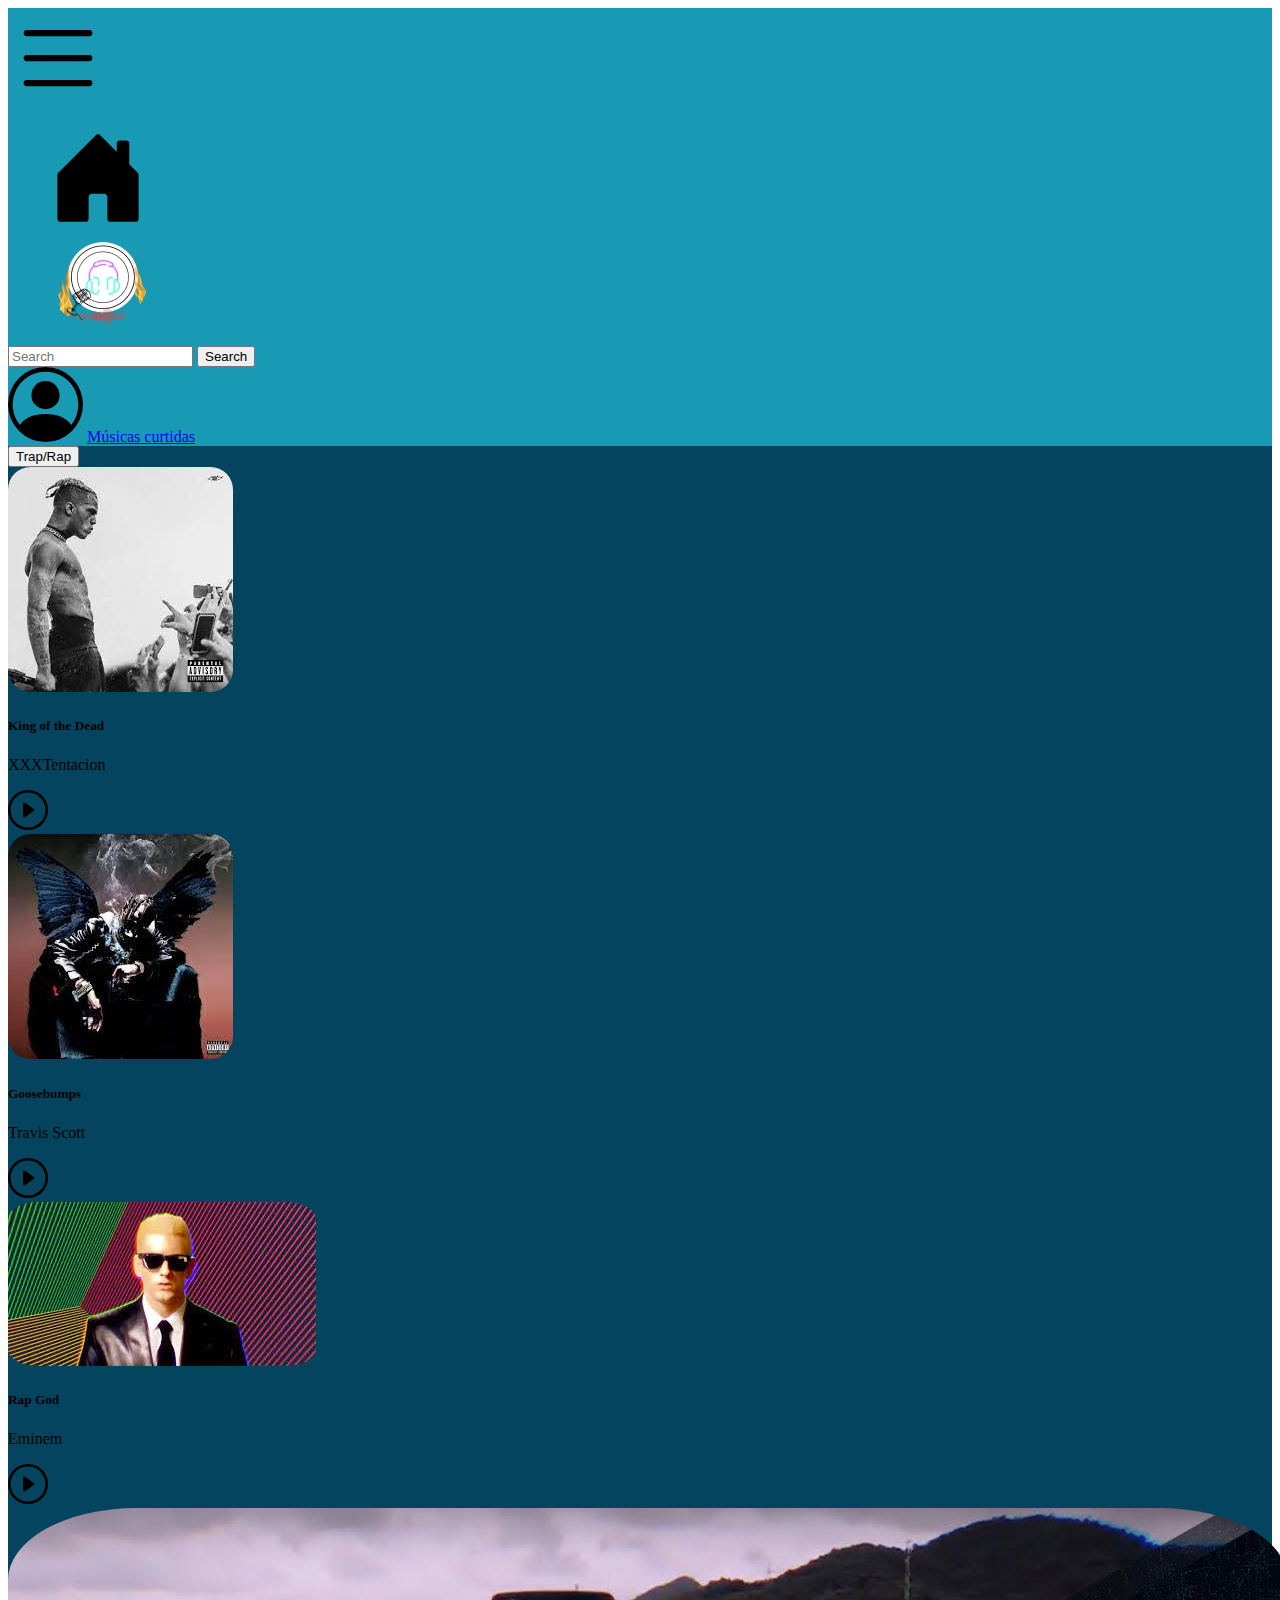
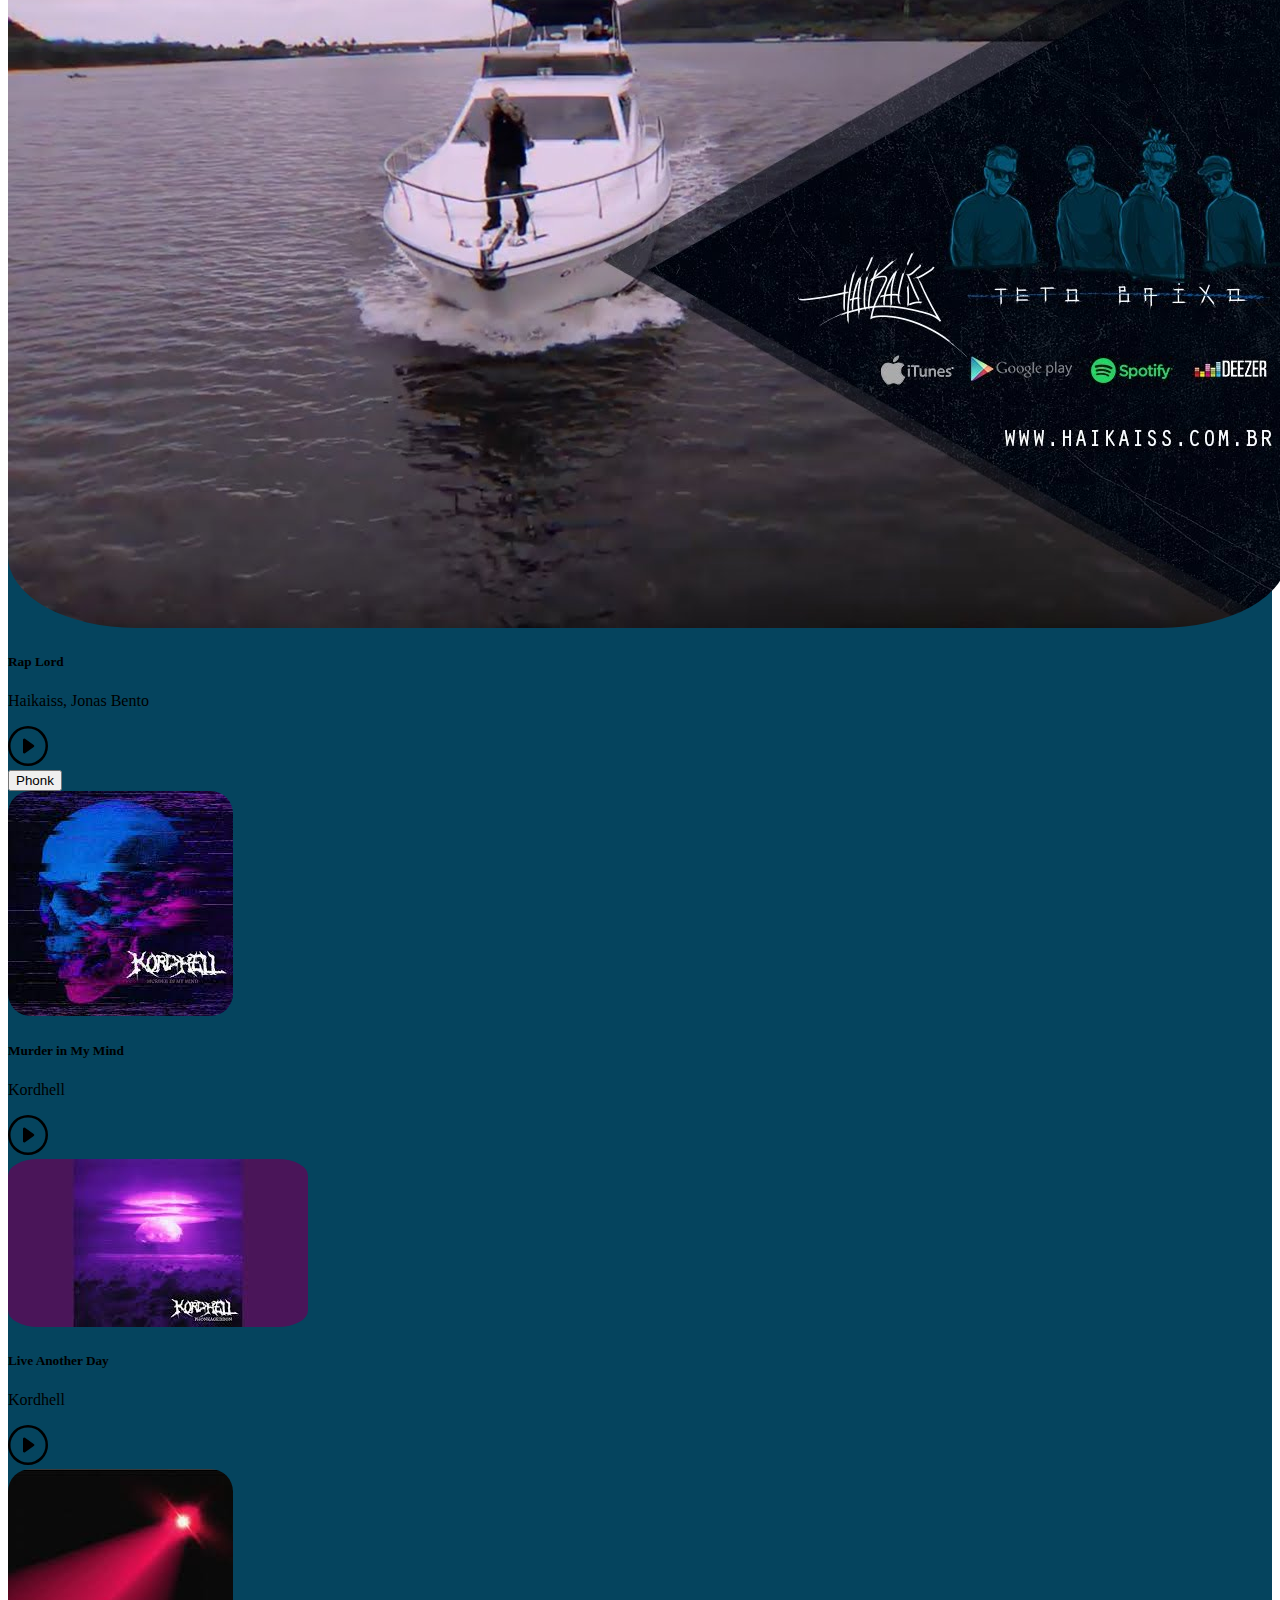
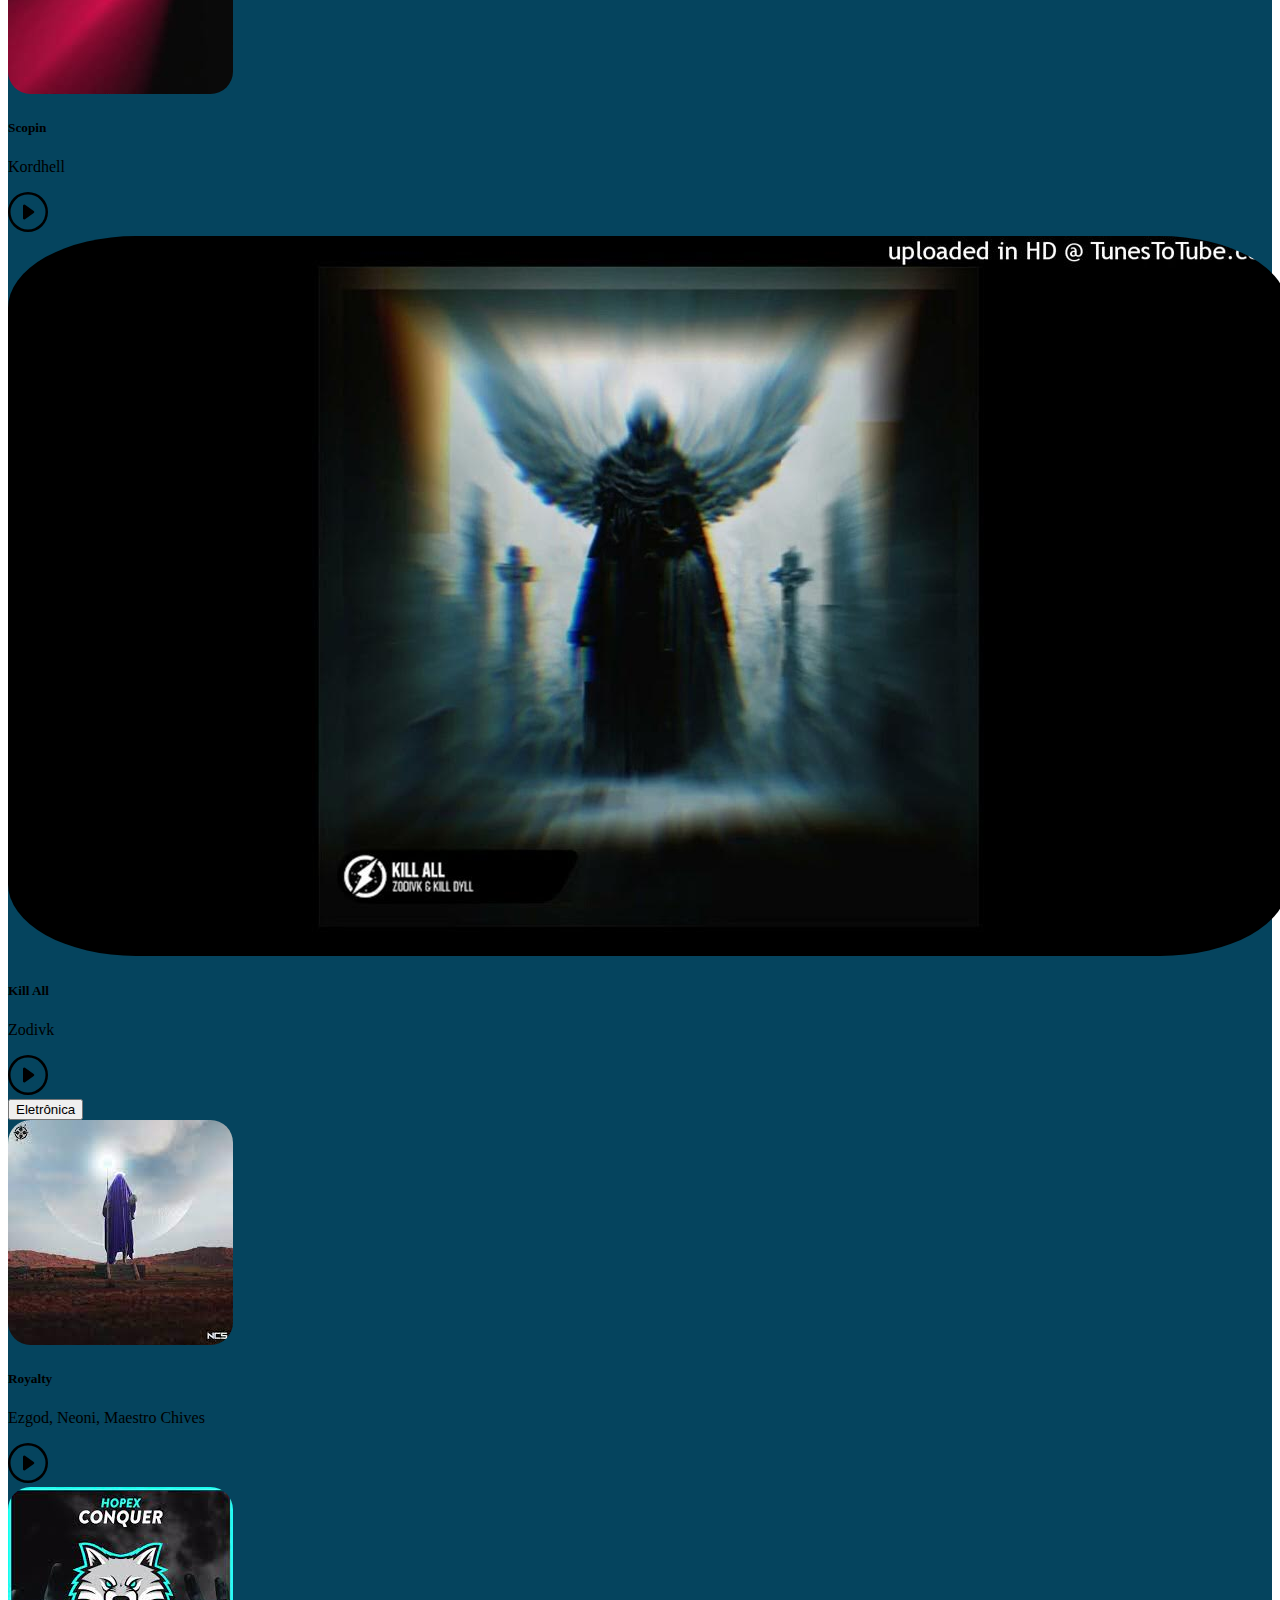
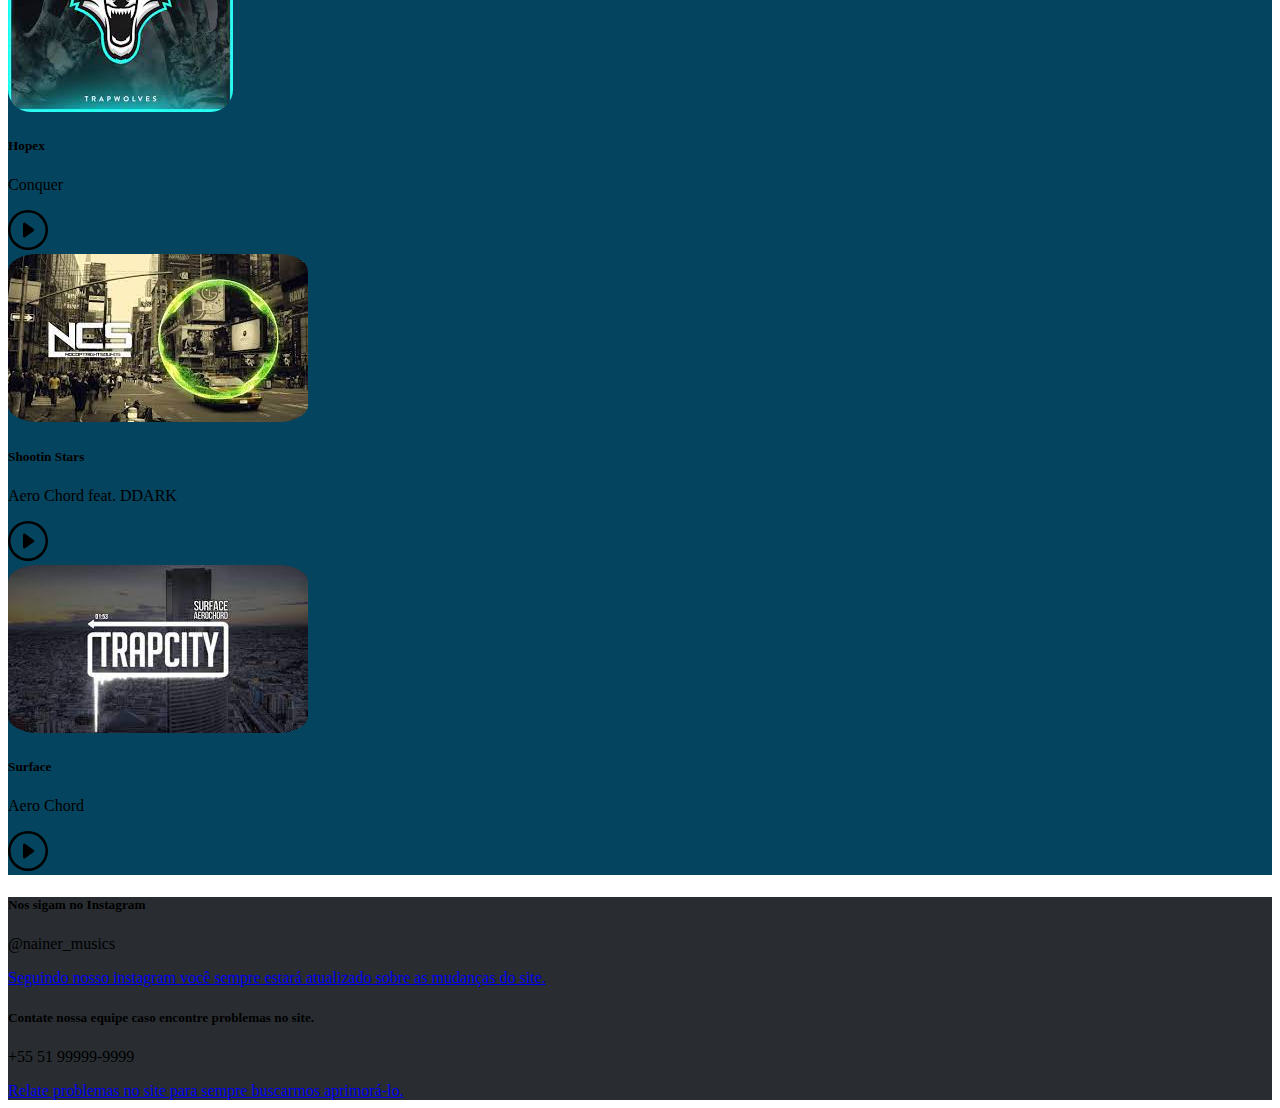
<file: index.htm>
<!DOCTYPE html>
<html lang="en">

<head>
  <meta charset="UTF-8">
  <meta name="viewport" content="width=device-width, initial-scale=1.0">
  <link rel="stylesheet" href="style.css">
  <link href="https://cdn.jsdelivr.net/npm/bootstrap@5.3.2/dist/css/bootstrap.min.css" rel="stylesheet"
    integrity="sha384-T3c6CoIi6uLrA9TneNEoa7RxnatzjcDSCmG1MXxSR1GAsXEV/Dwwykc2MPK8M2HN" crossorigin="anonymous">
  <title>Document</title>
</head>

<body>

  <header>
    <!--ARRUMAR TODA ESSA PARTE-->
    <nav class="navbar navbar-expand-lg bg-body-tertiary">
      <div class="container-fluid d-flex justify-content-between">
        <div>
          <!-- <a class="navbar-brand" href="#"><img src="./assets/barras.png" alt=""></a>
          <button class="navbar-toggler" type="button" data-bs-toggle="collapse" data-bs-target="#navbarScroll"
            aria-controls="navbarScroll" aria-expanded="false" aria-label="Toggle navigation">
            <span class="navbar-toggler-icon"></span>
          </button> -->
          <svg xmlns="http://www.w3.org/2000/svg" width="100" height="100" fill="currentColor" class="bi bi-list" viewBox="0 0 16 16">
            <path fill-rule="evenodd" d="M2.5 12a.5.5 0 0 1 .5-.5h10a.5.5 0 0 1 0 1H3a.5.5 0 0 1-.5-.5zm0-4a.5.5 0 0 1 .5-.5h10a.5.5 0 0 1 0 1H3a.5.5 0 0 1-.5-.5zm0-4a.5.5 0 0 1 .5-.5h10a.5.5 0 0 1 0 1H3a.5.5 0 0 1-.5-.5z"/>
          </svg>
        </div>


        <div class="collapse navbar-collapse" id="navbarScroll">
          <ul class="navbar-nav me-auto my-2 my-lg-0 navbar-nav-scroll" style="--bs-scroll-height: 100px;">

            <!-- <li class="nav-item">
              <a class="nav-link active" aria-current="page" href="index.htm"><img src="./assets/home.png" alt=""></a>
            </li> -->
            <svg xmlns="http://www.w3.org/2000/svg" width="100" height="100" fill="currentColor" class="bi bi-house-door-fill" viewBox="0 0 16 16">
              <path d="M6.5 14.5v-3.505c0-.245.25-.495.5-.495h2c.25 0 .5.25.5.5v3.5a.5.5 0 0 0 .5.5h4a.5.5 0 0 0 .5-.5v-7a.5.5 0 0 0-.146-.354L13 5.793V2.5a.5.5 0 0 0-.5-.5h-1a.5.5 0 0 0-.5.5v1.293L8.354 1.146a.5.5 0 0 0-.708 0l-6 6A.5.5 0 0 0 1.5 7.5v7a.5.5 0 0 0 .5.5h4a.5.5 0 0 0 .5-.5Z"/>
            </svg>

            </li>
            <div class="d-flex align-items-center"><a class="nav-link"><img src="./assets/logo1.png" alt="" class="logo"></a></div>

          </ul>
          <form class="d-flex" role="search">
            <input class="form-control me-2" type="search" placeholder="Search" aria-label="Search">
            <button class="btn btn-outline-success" type="submit">Search</button>
          </form>
          <svg xmlns="http://www.w3.org/2000/svg" width="75" height="75" fill="currentColor" class="bi bi-person-circle"
            viewBox="0 0 16 16">
            <path d="M11 6a3 3 0 1 1-6 0 3 3 0 0 1 6 0z" />
            <path fill-rule="evenodd"
              d="M0 8a8 8 0 1 1 16 0A8 8 0 0 1 0 8zm8-7a7 7 0 0 0-5.468 11.37C3.242 11.226 4.805 10 8 10s4.757 1.225 5.468 2.37A7 7 0 0 0 8 1z" />
          </svg>

          <a href="index2.htm">Músicas curtidas</a>
        </div>
      </div>
    </nav>
  </header>



  <main>
    <!--<div class="container text-center">
        <div class="row row-cols-2 row-cols-lg-5 g-2 g-lg-3">
          <div class="col">
            <div class="p-3">Row column</div>
          </div>
          <div class="col">
            <div class="p-3">Row column</div>
          </div>
          <div class="col">
            <div class="p-3">Row column</div>
          </div>
          <div class="col">
            <div class="p-3">Row column</div>
          </div>
          <div class="col">
            <div class="p-3">Row column</div>
          </div>
          <div class="col">
            <div class="p-3">Row column</div>
          </div>
          <div class="col">
            <div class="p-3">Row column</div>
          </div>
          <div class="col">
            <div class="p-3">Row column</div>
          </div>
          <div class="col">
            <div class="p-3">Row column</div>
          </div>
          <div class="col">
            <div class="p-3">Row column</div>
          </div>
        </div>
      </div>-->


    <!--<div class="musicas">
        <button>
          Trap/Rap
        </button>
      </div>-->

    <div class="d-grid gap-2 col-6 mx-auto">
      <button class="btn btn-primary" type="button">Trap/Rap</button>
    </div>


    <div class="card mb-3" style="max-width: 540px;">
      <div class="row g-0">
        <div class="col-md-4">
          <img src="./assets/King dead - trap.jpg" class="img-fluid rounded-start" alt="...">
        </div>
        <div class="col-md-8">
          <div class="card-body">
            <h5 class="card-title">King of the Dead</h5>
            <p class="card-text">XXXTentacion</p>
            <svg xmlns="http://www.w3.org/2000/svg" width="40" height="40" fill="currentColor" class="bi bi-play-circle" viewBox="0 0 16 16">
              <path d="M8 15A7 7 0 1 1 8 1a7 7 0 0 1 0 14zm0 1A8 8 0 1 0 8 0a8 8 0 0 0 0 16z"/>
              <path d="M6.271 5.055a.5.5 0 0 1 .52.038l3.5 2.5a.5.5 0 0 1 0 .814l-3.5 2.5A.5.5 0 0 1 6 10.5v-5a.5.5 0 0 1 .271-.445z"/>
            </svg>
          </div>
        </div>
      </div>
    </div>

    <div class="card mb-3" style="max-width: 540px;">
      <div class="row g-0">
        <div class="col-md-4">
          <img src="./assets/goosebumps - trap.jpg" class="img-fluid rounded-start" alt="...">
        </div>
        <div class="col-md-8">
          <div class="card-body">
            <h5 class="card-title">Goosebumps</h5>
            <p class="card-text">Travis Scott</p>
            <svg xmlns="http://www.w3.org/2000/svg" width="40" height="40" fill="currentColor" class="bi bi-play-circle" viewBox="0 0 16 16">
              <path d="M8 15A7 7 0 1 1 8 1a7 7 0 0 1 0 14zm0 1A8 8 0 1 0 8 0a8 8 0 0 0 0 16z"/>
              <path d="M6.271 5.055a.5.5 0 0 1 .52.038l3.5 2.5a.5.5 0 0 1 0 .814l-3.5 2.5A.5.5 0 0 1 6 10.5v-5a.5.5 0 0 1 .271-.445z"/>
            </svg>
          </div>
        </div>
      </div>
    </div>

    <div class="card mb-3" style="max-width: 540px;">
      <div class="row g-0">
        <div class="col-md-4">
          <img src="./assets/rap god - rap.jpg" class="img-fluid rounded-start" alt="...">
        </div>
        <div class="col-md-8">
          <div class="card-body">
            <h5 class="card-title">Rap God</h5>
            <p class="card-text">Eminem</p>
            <svg xmlns="http://www.w3.org/2000/svg" width="40" height="40" fill="currentColor" class="bi bi-play-circle" viewBox="0 0 16 16">
              <path d="M8 15A7 7 0 1 1 8 1a7 7 0 0 1 0 14zm0 1A8 8 0 1 0 8 0a8 8 0 0 0 0 16z"/>
              <path d="M6.271 5.055a.5.5 0 0 1 .52.038l3.5 2.5a.5.5 0 0 1 0 .814l-3.5 2.5A.5.5 0 0 1 6 10.5v-5a.5.5 0 0 1 .271-.445z"/>
            </svg>
          </div>
        </div>
      </div>
    </div>

    <div class="card mb-3" style="max-width: 540px;">
      <div class="row g-0">
        <div class="col-md-4">
          <img src="./assets/rap lord - rap.jpg" class="img-fluid rounded-start" alt="...">
        </div>
        <div class="col-md-8">
          <div class="card-body">
            <h5 class="card-title">Rap Lord</h5>
            <p class="card-text">Haikaiss, Jonas Bento</p>
            <svg xmlns="http://www.w3.org/2000/svg" width="40" height="40" fill="currentColor" class="bi bi-play-circle" viewBox="0 0 16 16">
              <path d="M8 15A7 7 0 1 1 8 1a7 7 0 0 1 0 14zm0 1A8 8 0 1 0 8 0a8 8 0 0 0 0 16z"/>
              <path d="M6.271 5.055a.5.5 0 0 1 .52.038l3.5 2.5a.5.5 0 0 1 0 .814l-3.5 2.5A.5.5 0 0 1 6 10.5v-5a.5.5 0 0 1 .271-.445z"/>
            </svg>
          </div>
        </div>
      </div>
    </div>

    <!-- <div class="container overflow-hidden text-center">
        <div class="row gy-5">
          <div class="col-6">
            <div class="p-3"><img src="./assets/King dead - trap.jpg" alt="" width="300 vw" height="300 vh"></div>
          </div>
          <div class="col-6">
            <div class="p-3"><img src="./assets/goosebumps - trap.jpg" alt=""width="300 vw" height="300 vh"></div>
          </div>
          <div class="col-6">
            <div class="p-3"><img src="./assets/rap lord - rap.jpg" alt="" width="300 vw" height="300 vh"></div>
          </div>
          <div class="col-6">
            <div class="p-3"><img src="./assets/rap god - rap.jpg" alt="" width="300 vw" height="300 vh"></div>
          </div>
        </div>
      </div> -->

    <div class="d-grid gap-2 col-6 mx-auto">
      <button class="btn btn-primary" type="button">Phonk</button>
    </div>

    <div class="card mb-3" style="max-width: 540px;">
      <div class="row g-0">
        <div class="col-md-4">
          <img src="./assets/phonk murder.jpg" class="img-fluid rounded-start" alt="...">
        </div>
        <div class="col-md-8">
          <div class="card-body">
            <h5 class="card-title">Murder in My Mind</h5>
            <p class="card-text">Kordhell</p>
            <svg xmlns="http://www.w3.org/2000/svg" width="40" height="40" fill="currentColor" class="bi bi-play-circle" viewBox="0 0 16 16">
              <path d="M8 15A7 7 0 1 1 8 1a7 7 0 0 1 0 14zm0 1A8 8 0 1 0 8 0a8 8 0 0 0 0 16z"/>
              <path d="M6.271 5.055a.5.5 0 0 1 .52.038l3.5 2.5a.5.5 0 0 1 0 .814l-3.5 2.5A.5.5 0 0 1 6 10.5v-5a.5.5 0 0 1 .271-.445z"/>
            </svg>
          </div>
        </div>
      </div>
    </div>

    <div class="card mb-3" style="max-width: 540px;">
      <div class="row g-0">
        <div class="col-md-4">
          <img src="./assets/phonk live another day.jpg" class="img-fluid rounded-start" alt="...">
        </div>
        <div class="col-md-8">
          <div class="card-body">
            <h5 class="card-title">Live Another Day</h5>
            <p class="card-text">Kordhell</p>
            <svg xmlns="http://www.w3.org/2000/svg" width="40" height="40" fill="currentColor" class="bi bi-play-circle" viewBox="0 0 16 16">
              <path d="M8 15A7 7 0 1 1 8 1a7 7 0 0 1 0 14zm0 1A8 8 0 1 0 8 0a8 8 0 0 0 0 16z"/>
              <path d="M6.271 5.055a.5.5 0 0 1 .52.038l3.5 2.5a.5.5 0 0 1 0 .814l-3.5 2.5A.5.5 0 0 1 6 10.5v-5a.5.5 0 0 1 .271-.445z"/>
            </svg>
          </div>
        </div>
      </div>
    </div>

    <div class="card mb-3" style="max-width: 540px;">
      <div class="row g-0">
        <div class="col-md-4">
          <img src="./assets/scopin phonk.jpg" class="img-fluid rounded-start" alt="...">
        </div>
        <div class="col-md-8">
          <div class="card-body">
            <h5 class="card-title">Scopin</h5>
            <p class="card-text">Kordhell</p>
            <svg xmlns="http://www.w3.org/2000/svg" width="40" height="40" fill="currentColor" class="bi bi-play-circle" viewBox="0 0 16 16">
              <path d="M8 15A7 7 0 1 1 8 1a7 7 0 0 1 0 14zm0 1A8 8 0 1 0 8 0a8 8 0 0 0 0 16z"/>
              <path d="M6.271 5.055a.5.5 0 0 1 .52.038l3.5 2.5a.5.5 0 0 1 0 .814l-3.5 2.5A.5.5 0 0 1 6 10.5v-5a.5.5 0 0 1 .271-.445z"/>
            </svg>
          </div>
        </div>
      </div>
    </div>

    <div class="card mb-3" style="max-width: 540px;">
      <div class="row g-0">
        <div class="col-md-4">
          <img src="./assets/kill phonk.jpg" class="img-fluid rounded-start" alt="...">
        </div>
        <div class="col-md-8">
          <div class="card-body">
            <h5 class="card-title">Kill All</h5>
            <p class="card-text">Zodivk</p>
            <svg xmlns="http://www.w3.org/2000/svg" width="40" height="40" fill="currentColor" class="bi bi-play-circle" viewBox="0 0 16 16">
              <path d="M8 15A7 7 0 1 1 8 1a7 7 0 0 1 0 14zm0 1A8 8 0 1 0 8 0a8 8 0 0 0 0 16z"/>
              <path d="M6.271 5.055a.5.5 0 0 1 .52.038l3.5 2.5a.5.5 0 0 1 0 .814l-3.5 2.5A.5.5 0 0 1 6 10.5v-5a.5.5 0 0 1 .271-.445z"/>
            </svg>
          </div>
        </div>
      </div>
    </div>




    <!--<div class="container overflow-hidden text-center">
      <div class="row gy-5">
        <div class="col-6">
          <div class="p-3"><img src="./assets/phonk murder.jpg" alt="" width="300 vw" height="300 vh"></div>
        </div>
        <div class="col-6">
          <div class="p-3"><img src="./assets/phonk live another day.jpg" alt=""width="300 vw" height="300 vh"></div>
        </div>
        <div class="col-6">
          <div class="p-3"><img src="./assets/kill phonk.jpg" alt="" width="300 vw" height="300 vh"></div>
        </div>
        <div class="col-6">
          <div class="p-3"><img src="./assets/scopin phonk.jpg" alt="" width="300 vw" height="300 vh"></div>
        </div>
      </div>
    </div> -->


    <!--<div class="musicas">
      <button>
        Eletrônica
      </button>
    </div>-->

    <div class="d-grid gap-2 col-6 mx-auto">
      <button class="btn btn-primary" type="button">Eletrônica</button>
    </div>

    <div class="card mb-3" style="max-width: 540px;">
      <div class="row g-0">
        <div class="col-md-4">
          <img src="./assets/royalty.jpg" class="img-fluid rounded-start" alt="...">
        </div>
        <div class="col-md-8">
          <div class="card-body">
            <h5 class="card-title">Royalty</h5>
            <p class="card-text">Ezgod, Neoni, Maestro Chives</p>
            <svg xmlns="http://www.w3.org/2000/svg" width="40" height="40" fill="currentColor" class="bi bi-play-circle" viewBox="0 0 16 16">
              <path d="M8 15A7 7 0 1 1 8 1a7 7 0 0 1 0 14zm0 1A8 8 0 1 0 8 0a8 8 0 0 0 0 16z"/>
              <path d="M6.271 5.055a.5.5 0 0 1 .52.038l3.5 2.5a.5.5 0 0 1 0 .814l-3.5 2.5A.5.5 0 0 1 6 10.5v-5a.5.5 0 0 1 .271-.445z"/>
            </svg>
          </div>
        </div>
      </div>
    </div>

    <div class="card mb-3" style="max-width: 540px;">
      <div class="row g-0">
        <div class="col-md-4">
          <img src="./assets/hopex.jpg" class="img-fluid rounded-start" alt="...">
        </div>
        <div class="col-md-8">
          <div class="card-body">
            <h5 class="card-title">Hopex</h5>
            <p class="card-text">Conquer</p>
            <svg xmlns="http://www.w3.org/2000/svg" width="40" height="40" fill="currentColor" class="bi bi-play-circle" viewBox="0 0 16 16">
              <path d="M8 15A7 7 0 1 1 8 1a7 7 0 0 1 0 14zm0 1A8 8 0 1 0 8 0a8 8 0 0 0 0 16z"/>
              <path d="M6.271 5.055a.5.5 0 0 1 .52.038l3.5 2.5a.5.5 0 0 1 0 .814l-3.5 2.5A.5.5 0 0 1 6 10.5v-5a.5.5 0 0 1 .271-.445z"/>
            </svg>
          </div>
        </div>
      </div>
    </div>

    <div class="card mb-3" style="max-width: 540px;">
      <div class="row g-0">
        <div class="col-md-4">
          <img src="./assets/stars aero chord.jpg" class="img-fluid rounded-start" alt="...">
        </div>
        <div class="col-md-8">
          <div class="card-body">
            <h5 class="card-title">Shootin Stars</h5>
            <p class="card-text">Aero Chord feat. DDARK</p>
            <svg xmlns="http://www.w3.org/2000/svg" width="40" height="40" fill="currentColor" class="bi bi-play-circle" viewBox="0 0 16 16">
              <path d="M8 15A7 7 0 1 1 8 1a7 7 0 0 1 0 14zm0 1A8 8 0 1 0 8 0a8 8 0 0 0 0 16z"/>
              <path d="M6.271 5.055a.5.5 0 0 1 .52.038l3.5 2.5a.5.5 0 0 1 0 .814l-3.5 2.5A.5.5 0 0 1 6 10.5v-5a.5.5 0 0 1 .271-.445z"/>
            </svg>
          </div>
        </div>
      </div>
    </div>

    <div class="card mb-3" style="max-width: 540px;">
      <div class="row g-0">
        <div class="col-md-4">
          <img src="./assets/surface aero chord.jpg" class="img-fluid rounded-start" alt="...">
        </div>
        <div class="col-md-8">
          <div class="card-body">
            <h5 class="card-title">Surface</h5>
            <p class="card-text">Aero Chord</p>
            <svg xmlns="http://www.w3.org/2000/svg" width="40" height="40" fill="currentColor" class="bi bi-play-circle" viewBox="0 0 16 16">
              <path d="M8 15A7 7 0 1 1 8 1a7 7 0 0 1 0 14zm0 1A8 8 0 1 0 8 0a8 8 0 0 0 0 16z"/>
              <path d="M6.271 5.055a.5.5 0 0 1 .52.038l3.5 2.5a.5.5 0 0 1 0 .814l-3.5 2.5A.5.5 0 0 1 6 10.5v-5a.5.5 0 0 1 .271-.445z"/>
            </svg>
          </div>
        </div>
      </div>
    </div>

    <!--<div class="container overflow-hidden text-center">
    <div class="row gy-5">
      <div class="col-6">
        <div class="p-3"><img src="./assets/surface aero chord.jpg" alt="" width="300 vw" height="300 vh"></div>
      </div>
      <div class="col-6">
        <div class="p-3"><img src="./assets/hopex.jpg" alt=""width="300 vw" height="300 vh"></div>
      </div>
      <div class="col-6">
        <div class="p-3"><img src="./assets/royalty.jpg" alt="" width="300 vw" height="300 vh"></div>
      </div>
      <div class="col-6">
        <div class="p-3"><img src="./assets/stars aero chord.jpg" alt="" width="300 vw" height="300 vh"></div>
      </div>
    </div>
  </div> -->
  </main>

  <footer>
    <div class="row">
      <div class="col-sm-6 mb-3 mb-sm-0">
        <div class="card">
          <div class="card-body">
            <h5 class="card-title">Nos sigam no Instagram</h5>
            <p class="card-text">@nainer_musics</p>
            <a href="#" class="btn btn-primary">Seguindo nosso instagram você sempre estará atualizado sobre as mudanças
              do site.</a>
          </div>
        </div>
      </div>
      <div class="col-sm-6">
        <div class="card">
          <div class="card-body">
            <h5 class="card-title">Contate nossa equipe caso encontre problemas no site.</h5>
            <p class="card-text">+55 51 99999-9999</p>
            <a href="#" class="btn btn-primary">Relate problemas no site para sempre buscarmos aprimorá-lo.</a>
          </div>
        </div>
      </div>
    </div>
  </footer>
  <script src="https://cdn.jsdelivr.net/npm/bootstrap@5.3.2/dist/js/bootstrap.bundle.min.js"
    integrity="sha384-C6RzsynM9kWDrMNeT87bh95OGNyZPhcTNXj1NW7RuBCsyN/o0jlpcV8Qyq46cDfL"
    crossorigin="anonymous"></script>
</body>

</html>
</file>
<file: style.css>
header{
    background-color: #189AB4;
}

main{
    background-color: #05445E;
}

footer{
    background-color: #292D32;
}

.musicas{
    display: flex;
    justify-content: center;
}

.p-3{
    margin-bottom: 50px;
}

img{
    border-radius: 10%;
}
.logo{
    border-radius: 360%;
}
</file>
